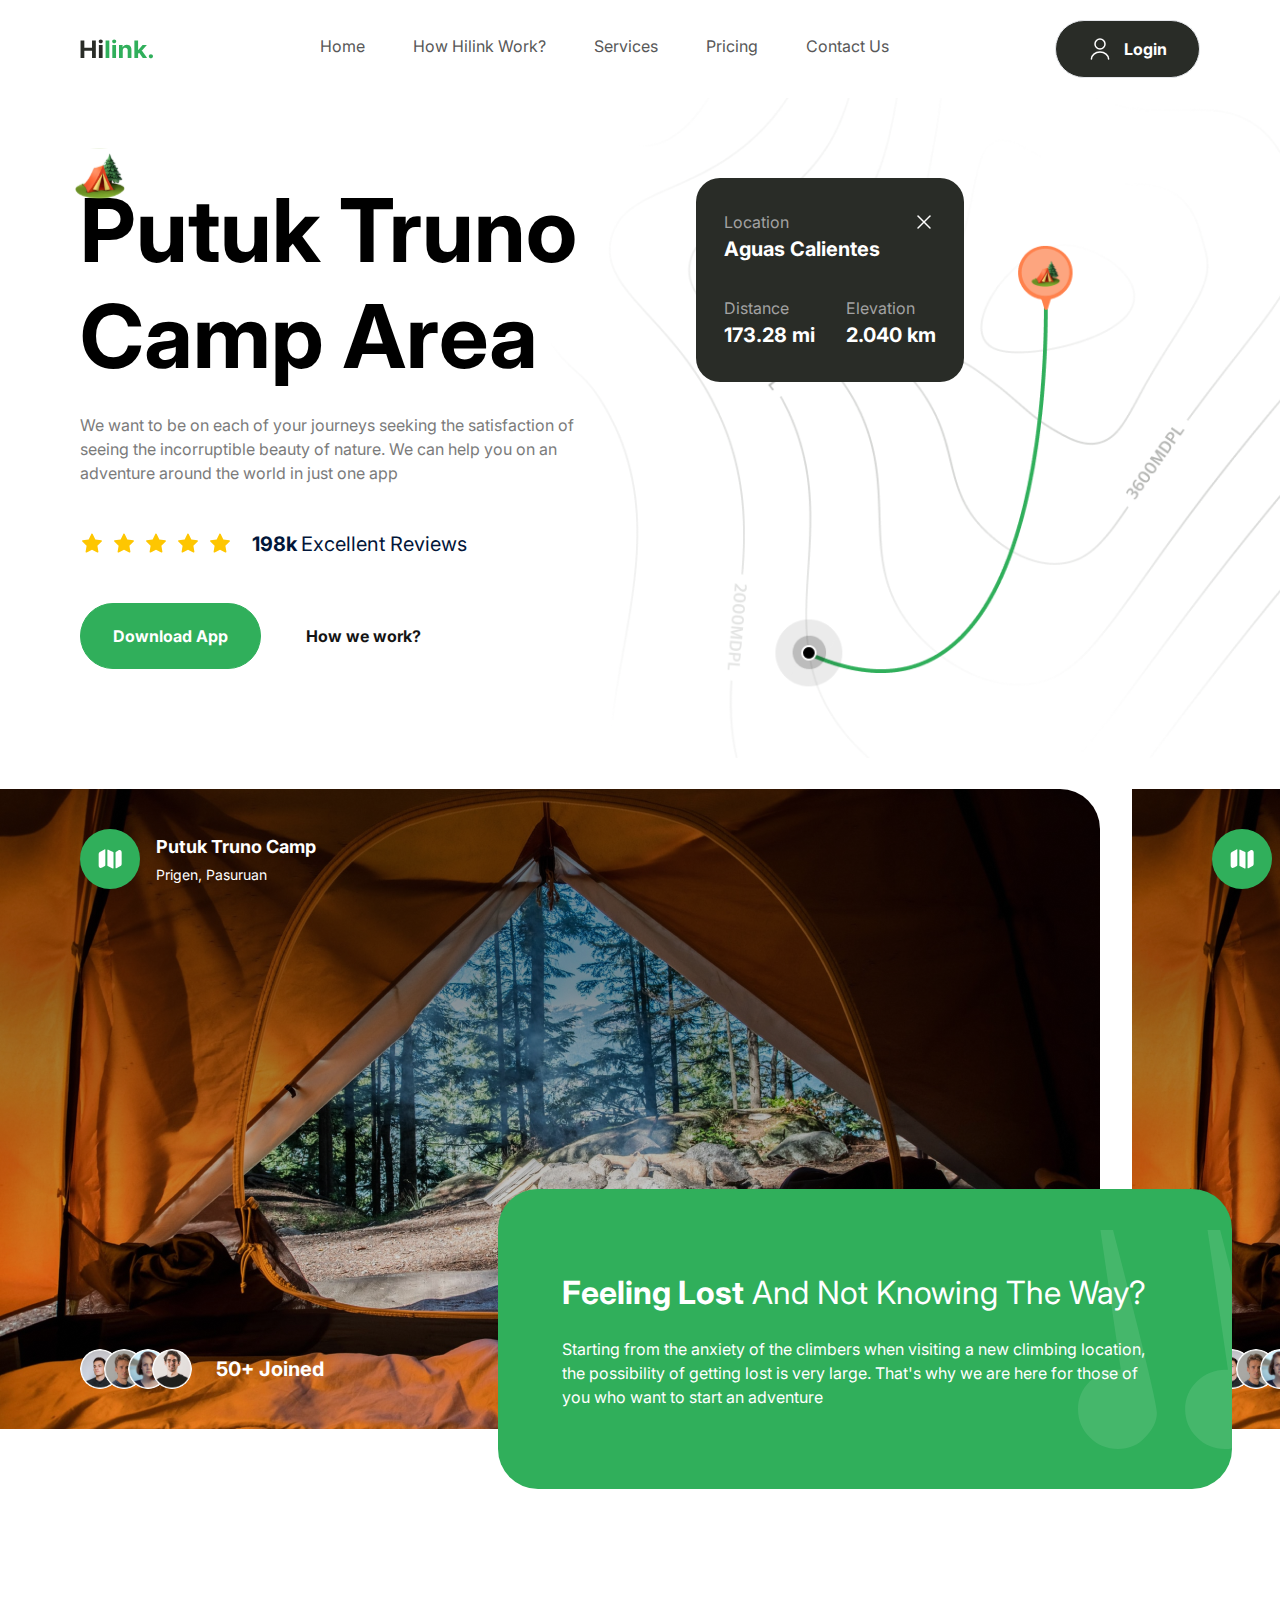
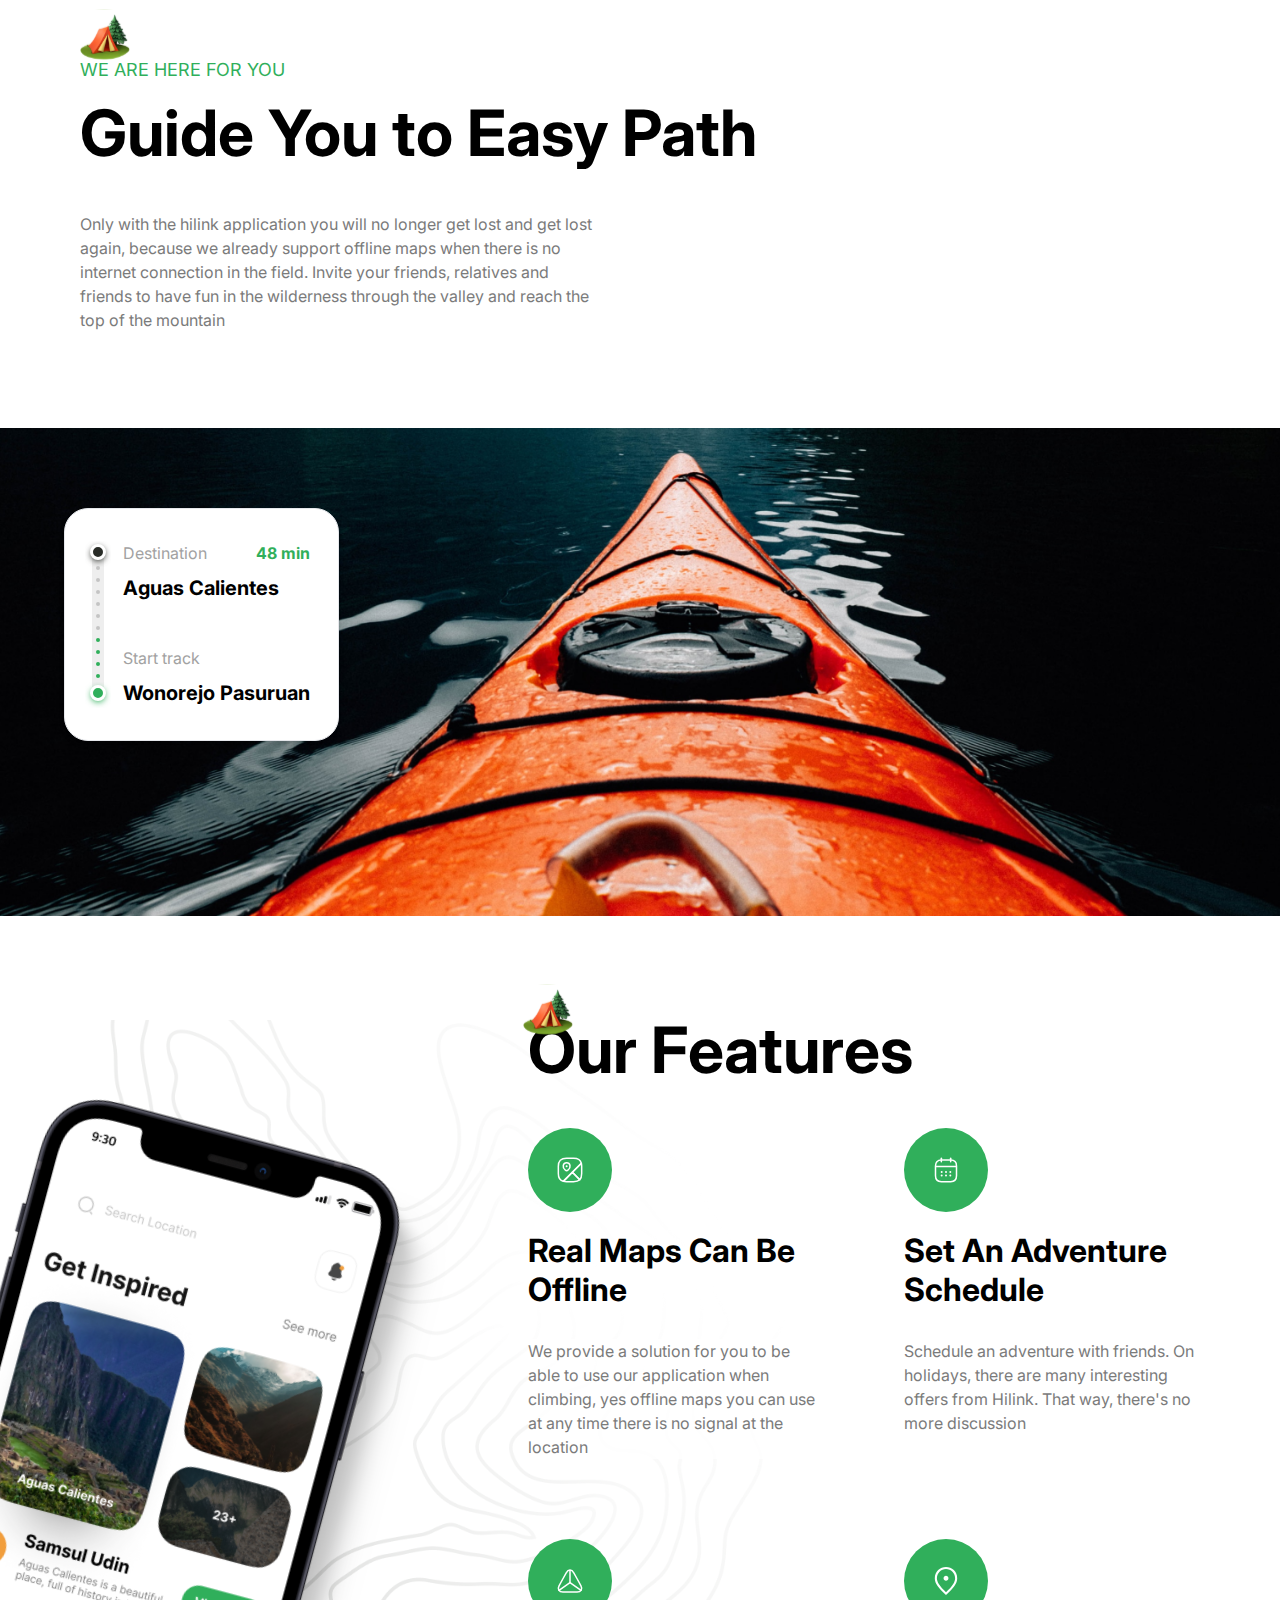
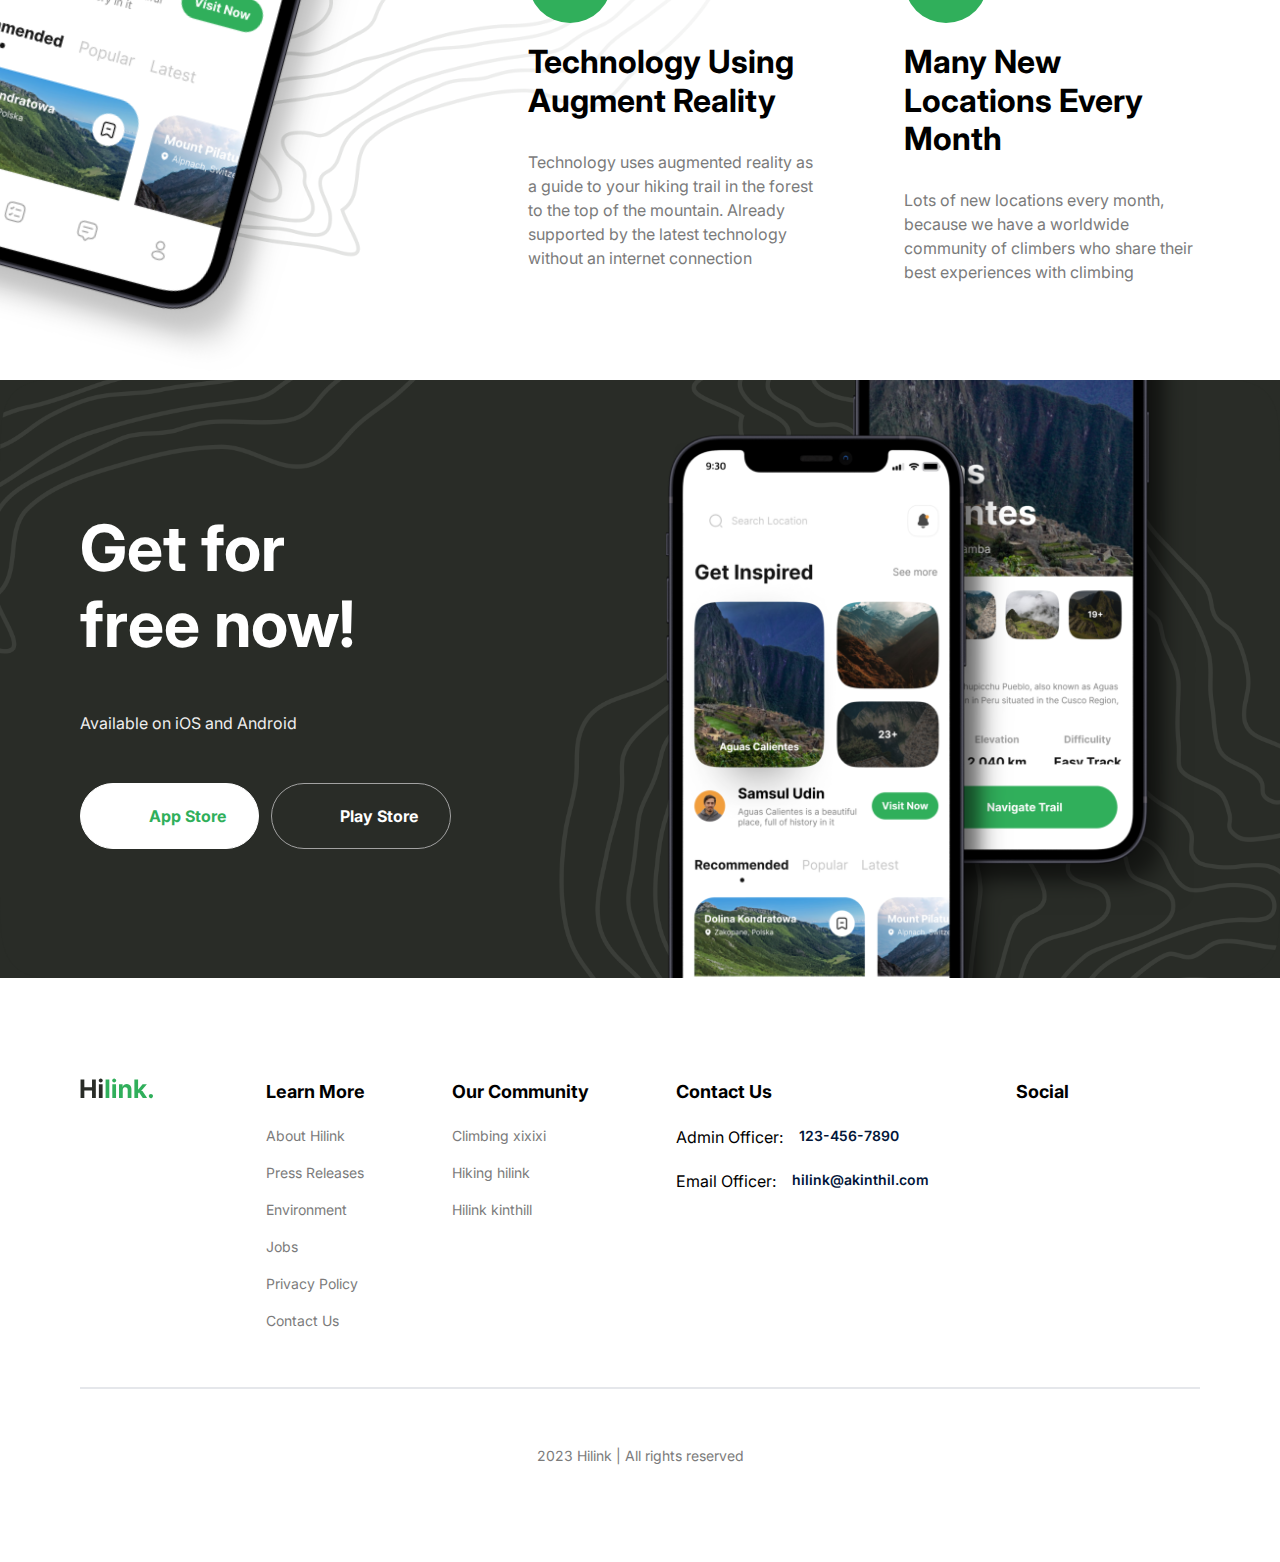
<file: index.html>
<!DOCTYPE html><html lang="en"><head><meta charSet="utf-8"/><meta name="viewport" content="width=device-width, initial-scale=1"/><link rel="stylesheet" href="/_next/static/css/69cd5e1d42431e32.css" data-precedence="next"/><link rel="preload" as="script" fetchPriority="low" href="/_next/static/chunks/webpack-be8c90fe7e0eb3f5.js"/><script src="/_next/static/chunks/fd9d1056-2821b0f0cabcd8bd.js" async=""></script><script src="/_next/static/chunks/23-2309b8fd26fbddcb.js" async=""></script><script src="/_next/static/chunks/main-app-f8e955e89034636d.js" async=""></script><script src="/_next/static/chunks/173-452c45abe38fccea.js" async=""></script><script src="/_next/static/chunks/app/page-2c50ed97988748fa.js" async=""></script><script src="/_next/static/chunks/849-377f9fa1c38b407f.js" async=""></script><script src="/_next/static/chunks/app/layout-a854e711e99830d2.js" async=""></script><title>Travel</title><meta name="description" content="Travel UI/UX App for Camping"/><link rel="icon" href="/favicon.ico" type="image/x-icon" sizes="156x159"/><script src="/_next/static/chunks/polyfills-78c92fac7aa8fdd8.js" noModule=""></script></head><body><nav class="flexBetween max-container padding-container relative z-30 py-5"><a href="/"><img alt="logo" loading="lazy" width="74" height="29" decoding="async" data-nimg="1" style="color:transparent" src="/hilink-logo.svg"/></a><ul class="hidden h-full gap-12 lg:flex"><a class="regular-16 text-gray-50 flexCenter cursor-pointer pb-1.5 transition-all hover:font-bold" href="/">Home</a><a class="regular-16 text-gray-50 flexCenter cursor-pointer pb-1.5 transition-all hover:font-bold" href="/">How Hilink Work?</a><a class="regular-16 text-gray-50 flexCenter cursor-pointer pb-1.5 transition-all hover:font-bold" href="/">Services</a><a class="regular-16 text-gray-50 flexCenter cursor-pointer pb-1.5 transition-all hover:font-bold" href="/">Pricing </a><a class="regular-16 text-gray-50 flexCenter cursor-pointer pb-1.5 transition-all hover:font-bold" href="/">Contact Us</a></ul><div class="lg:flexCenter hidden"><button class="flexCenter gap-3 rounded-full border btn_dark_green {full &amp;&amp; &#x27;w-full&#x27;}" type="button"><img alt="Login" loading="lazy" width="24" height="24" decoding="async" data-nimg="1" style="color:transparent" src="/user.svg"/><label class="bold-16 whitespace-nowrap cursor-pointer">Login</label></button></div><img alt="menu" loading="lazy" width="32" height="32" decoding="async" data-nimg="1" class="inline-block cursor-pointer lg:hidden" style="color:transparent" src="menu.svg"/></nav><main class="relative overflow-hidden"><section class="max-container padding-container flex flex-col gap-20 py-10 pb-32 md:gap-28 lg:py-20 xl:flex-row"><div class="hero-map"></div><div class="relative z-20 flex flex-1 flex-col xl:w-1/2"><img alt="camp" loading="lazy" width="50" height="50" decoding="async" data-nimg="1" class="absolute left-[-5px] top-[-30px] w-10 lg:w-[50px]" style="color:transparent" src="/camp.svg"/><h1 class="bold-52 lg:bold-88">Putuk Truno Camp Area</h1><p class="regular-16 mt-6 text-gray-30 xl:max-w-[520px]">We want to be on each of your journeys seeking the satisfaction of seeing the incorruptible beauty of nature. We can help you on an adventure around the world in just one app</p><div class="my-11 flex flex-wrap gap-5"><div class="flex items-center gap-2"><img alt="star" loading="lazy" width="24" height="24" decoding="async" data-nimg="1" style="color:transparent" src="/star.svg"/><img alt="star" loading="lazy" width="24" height="24" decoding="async" data-nimg="1" style="color:transparent" src="/star.svg"/><img alt="star" loading="lazy" width="24" height="24" decoding="async" data-nimg="1" style="color:transparent" src="/star.svg"/><img alt="star" loading="lazy" width="24" height="24" decoding="async" data-nimg="1" style="color:transparent" src="/star.svg"/><img alt="star" loading="lazy" width="24" height="24" decoding="async" data-nimg="1" style="color:transparent" src="/star.svg"/></div><p class="bold-16 lg:bold-20 text-blue-70">198k<span class="regular-16 lg:regular-20 ml-1">Excellent Reviews</span></p></div><div class="flex w-full flex-col gap-3 sm:flex-row"><button class="flexCenter gap-3 rounded-full border btn_green {full &amp;&amp; &#x27;w-full&#x27;}" type="button"><label class="bold-16 whitespace-nowrap cursor-pointer">Download App</label></button><button class="flexCenter gap-3 rounded-full border btn_white_text {full &amp;&amp; &#x27;w-full&#x27;}" type="button"><label class="bold-16 whitespace-nowrap cursor-pointer">How we work?</label></button></div></div><div class="relative flex flex-1 left-0 items-start"><div class="relative flex z-20 w-[268px] flex-col gap-8 rounded-3xl bg-green-90 px-7 py-8   "><div class="flex flex-col"><div class="flexBetween"><p class="regular-16 text-gray-20">Location</p><img alt="close" loading="lazy" width="24" height="24" decoding="async" data-nimg="1" style="color:transparent" src="/close.svg"/></div><p class="bold-20 text-white">Aguas Calientes</p></div><div class="flexBetween"><div class="flex flex-col"><p class="regular-16 block text-gray-20">Distance</p><p class="bold-20 text-white">173.28 mi</p></div><div class="flex flex-col"><p class="regular-16 block text-gray-20">Elevation</p><p class="bold-20 text-white">2.040 km</p></div></div></div></div></section><section class="2xl:max-container relative flex flex-col py-10 xl:mb-20"><div class="hide-scrollbar flex h-[340px] w-full items-start justify-start gap-8 overflow-x-auto lg:h-[400px] xl:h-[640px]"><div class="h-full w-full min-w-[1100px] bg-bg-img-1 bg-cover bg-no-repeat lg:rounded-r-5xl 2xl:rounded-5xl"><div class="flex h-full flex-col items-start justify-between p-6 lg:px-20 lg:py-10"><div class="flexCenter gap-4"><div class="rounded-full bg-green-50 p-4"><img alt="map" loading="lazy" width="28" height="28" decoding="async" data-nimg="1" style="color:transparent" src="/folded-map.svg"/></div><div class="flex flex-col gap-1"><h4 class="bold-18 text-white">Putuk Truno Camp</h4><p class="regular-14 text-white">Prigen, Pasuruan</p></div></div><div class="flexCenter gap-6"><span class="flex -space-x-4 overflow-hidden"><img alt="person" loading="lazy" width="52" height="52" decoding="async" data-nimg="1" class="inline-block h-10 w-10 rounded-full" style="color:transparent" src="/person-1.png"/><img alt="person" loading="lazy" width="52" height="52" decoding="async" data-nimg="1" class="inline-block h-10 w-10 rounded-full" style="color:transparent" src="/person-2.png"/><img alt="person" loading="lazy" width="52" height="52" decoding="async" data-nimg="1" class="inline-block h-10 w-10 rounded-full" style="color:transparent" src="/person-3.png"/><img alt="person" loading="lazy" width="52" height="52" decoding="async" data-nimg="1" class="inline-block h-10 w-10 rounded-full" style="color:transparent" src="/person-4.png"/></span><p class="bold-16 md:bold-20 text-white">50+ Joined</p></div></div></div><div class="h-full w-full min-w-[1100px] bg-bg-img-1 bg-cover bg-no-repeat lg:rounded-r-5xl 2xl:rounded-5xl"><div class="flex h-full flex-col items-start justify-between p-6 lg:px-20 lg:py-10"><div class="flexCenter gap-4"><div class="rounded-full bg-green-50 p-4"><img alt="map" loading="lazy" width="28" height="28" decoding="async" data-nimg="1" style="color:transparent" src="/folded-map.svg"/></div><div class="flex flex-col gap-1"><h4 class="bold-18 text-white">Mountain View Camp</h4><p class="regular-14 text-white">Somewhere in the Wilderness</p></div></div><div class="flexCenter gap-6"><span class="flex -space-x-4 overflow-hidden"><img alt="person" loading="lazy" width="52" height="52" decoding="async" data-nimg="1" class="inline-block h-10 w-10 rounded-full" style="color:transparent" src="/person-1.png"/><img alt="person" loading="lazy" width="52" height="52" decoding="async" data-nimg="1" class="inline-block h-10 w-10 rounded-full" style="color:transparent" src="/person-2.png"/><img alt="person" loading="lazy" width="52" height="52" decoding="async" data-nimg="1" class="inline-block h-10 w-10 rounded-full" style="color:transparent" src="/person-3.png"/><img alt="person" loading="lazy" width="52" height="52" decoding="async" data-nimg="1" class="inline-block h-10 w-10 rounded-full" style="color:transparent" src="/person-4.png"/></span><p class="bold-16 md:bold-20 text-white">50+ Joined</p></div></div></div></div><div class="flexEnd mt-10 px-6 lg:-mt-60 lg:mr-6"><div class="bg-green-50 p-8 lg:max-w-[500px] xl:max-w-[734px] xl:rounded-5xl xl:px-16 xl:py-20 relative w-full overflow-hidden rounded-3xl"><h2 class="regular-24 md:regular-32 2xl:regular-64 capitalize text-white"><strong>Feeling Lost</strong> And Not Knowing The Way?</h2><p class="regular-14 xl:regular-16 mt-5 text-white">Starting from the anxiety of the climbers when visiting a new climbing location, the possibility of getting lost is very large. That&#x27;s why we are here for those of you who want to start an adventure</p><img alt="camp-2" loading="lazy" width="186" height="219" decoding="async" data-nimg="1" class="camp-quote" style="color:transparent" src="/quote.svg"/></div></div></section><section class="flexCenter flex-col"><div class="padding-container max-container w-full pb-24"><img alt="camp" loading="lazy" width="50" height="50" decoding="async" data-nimg="1" style="color:transparent" src="/camp.svg"/><p class="uppercase regular-18 -mt-1 mb-3 text-green-50">WE ARE HERE FOR YOU</p><div class="flex flex-wrap justify-between gap-5 lg:gap-10"><h2 class="bold-40 lg:bold-64 xl:max-w-[-390px]">Guide You to Easy Path</h2><p class="regular-16 text-gray-30 xl:max-w-[520px]">Only with the hilink application you will no longer get lost and get lost again, because we already support offline maps when there is no internet connection in the field. Invite your friends, relatives and friends to have fun in the wilderness through the valley and reach the top of the mountain</p></div></div><div class="flexCenter max-container w-full relative border-blue-500"><img alt="boat" loading="lazy" width="1440" height="580" decoding="async" data-nimg="1" class="w-full object-cover object-center 2xl:rounded-5xl" style="color:transparent" src="/boat.png"/><div class="absolute flex bg-white py-8 pl-5 pr-7 gap-3 rounded-3xl border shadow-md md:left-[5%] lg:top-20"><img alt="meter" loading="lazy" width="16" height="158" decoding="async" data-nimg="1" class="h-full w-auto" style="color:transparent" src="/meter.svg"/><div class="flexBetween flex-col"><div class="flex w-full flex-col"><div class="flexBetween w-full"><p class="regular-16 text-gray-20">Destination</p><p class="bold-16 text-green-50">48 min</p></div><p class="bold-20 mt-2">Aguas Calientes</p></div><div class="flex w-full flex-col"><p class="regular-16 text-gray-20">Start track</p><p class="bold-20 mt-2 whitespace-nowrap">Wonorejo Pasuruan</p></div></div></div></div></section><section class="flex-col flexCenter overflow-hidden bg-feature-bg bg-center bg-no-repeat py-24"><div class="max-container padding-container relative w-full justify-end flex"><div class="flex flex-1 lg:min-h[900px]"><img alt="phone" loading="lazy" width="440" height="1000" decoding="async" data-nimg="1" class="feature-phone" style="color:transparent" src="/phone.png"/></div><div class="z-20 flex w-full flex-col lg:w-[60%]"><div class="relative"><img alt="camp" loading="lazy" width="50" height="50" decoding="async" data-nimg="1" class="absolute left-[-5px] top-[-28px] w-10 lg:w-[50px]" style="color:transparent" src="/camp.svg"/><h2 class="bold-40 lg:bold-64">Our Features</h2></div><ul class="mt-10 grid gap-10 md:grid-cols-2 lg:mg-20 lg:gap-20"><li class="flex w-full flex-1 flex-col items-start"><div class="rounded-full p-4 lg:p-7 bg-green-50"><img alt="map" loading="lazy" width="28" height="28" decoding="async" data-nimg="1" style="color:transparent" src="/map.svg"/></div><h2 class="bold-20 lg:bold-32 mt-5 capitalize">Real maps can be offline</h2><p class="regular-16 mt-5 bg-white/80 text-gray-30 lg:mt-[30px] lg:bg-none">We provide a solution for you to be able to use our application when climbing, yes offline maps you can use at any time there is no signal at the location</p></li><li class="flex w-full flex-1 flex-col items-start"><div class="rounded-full p-4 lg:p-7 bg-green-50"><img alt="map" loading="lazy" width="28" height="28" decoding="async" data-nimg="1" style="color:transparent" src="/calendar.svg"/></div><h2 class="bold-20 lg:bold-32 mt-5 capitalize">Set an adventure schedule</h2><p class="regular-16 mt-5 bg-white/80 text-gray-30 lg:mt-[30px] lg:bg-none">Schedule an adventure with friends. On holidays, there are many interesting offers from Hilink. That way, there&#x27;s no more discussion</p></li><li class="flex w-full flex-1 flex-col items-start"><div class="rounded-full p-4 lg:p-7 bg-green-50"><img alt="map" loading="lazy" width="28" height="28" decoding="async" data-nimg="1" style="color:transparent" src="/tech.svg"/></div><h2 class="bold-20 lg:bold-32 mt-5 capitalize">Technology using augment reality</h2><p class="regular-16 mt-5 bg-white/80 text-gray-30 lg:mt-[30px] lg:bg-none">Technology uses augmented reality as a guide to your hiking trail in the forest to the top of the mountain. Already supported by the latest technology without an internet connection</p></li><li class="flex w-full flex-1 flex-col items-start"><div class="rounded-full p-4 lg:p-7 bg-green-50"><img alt="map" loading="lazy" width="28" height="28" decoding="async" data-nimg="1" style="color:transparent" src="/location.svg"/></div><h2 class="bold-20 lg:bold-32 mt-5 capitalize">Many new locations every month</h2><p class="regular-16 mt-5 bg-white/80 text-gray-30 lg:mt-[30px] lg:bg-none">Lots of new locations every month, because we have a worldwide community of climbers who share their best experiences with climbing</p></li></ul></div></div></section><section class="flexCenter w-full flex-col pb-[100px]"><div class="get-app"><div class="z-20 flex w-full flex-col flex-1 items-start justify-center gap-12"><h2 class="bold-40 lg:bold-64 xl:max-w-[320px]">Get for free now!</h2><p class="regular-16 text-gray-10">Available on iOS and Android</p><div class="flex w-full flex-col gap-3 whitespace-nowrap xl:flex-row"><button class="flexCenter gap-3 rounded-full border btn_white {full &amp;&amp; &#x27;w-full&#x27;}" type="button"><img alt="App Store" loading="lazy" width="24" height="24" decoding="async" data-nimg="1" style="color:transparent" src="/apple.svg"/><label class="bold-16 whitespace-nowrap cursor-pointer">App Store</label></button><button class="flexCenter gap-3 rounded-full border btn_dark_green_outline {full &amp;&amp; &#x27;w-full&#x27;}" type="button"><img alt="Play Store" loading="lazy" width="24" height="24" decoding="async" data-nimg="1" style="color:transparent" src="/android.svg"/><label class="bold-16 whitespace-nowrap cursor-pointer">Play Store</label></button></div></div><div class="flex flex-1 items-center justify-end"><img alt="phones" loading="lazy" width="550" height="870" decoding="async" data-nimg="1" style="color:transparent" src="/phones.png"/></div></div></section></main><footer class="flexCenter mb-24"><div class="padding-container max-container flex w-full flex-col gap-14"><div class="flex flex-col items-start justify-center gap-[10%] md:flex-row"><a class="mb-10" href="/"><img alt="logo" loading="lazy" width="74" height="29" decoding="async" data-nimg="1" style="color:transparent" src="hilink-logo.svg"/></a><div class="flex flex-wrap gap-10 sm:justify-between md:flex-1"><div class="flex flex-col gap-5"><h4 class="bold-18 whitespace-nowrap">Learn More</h4><ul class="regular-14 flex flex-col gap-4 text-gray-30"><a href="/">About Hilink</a><a href="/">Press Releases</a><a href="/">Environment</a><a href="/">Jobs</a><a href="/">Privacy Policy</a><a href="/">Contact Us</a></ul></div><div class="flex flex-col gap-5"><h4 class="bold-18 whitespace-nowrap">Our Community</h4><ul class="regular-14 flex flex-col gap-4 text-gray-30"><a href="/">Climbing xixixi</a><a href="/">Hiking hilink</a><a href="/">Hilink kinthill</a></ul></div><div class="flex flex-col gap-5"><div class="flex flex-col gap-5"><h4 class="bold-18 whitespace-nowrap">Contact Us</h4><a class="flex gap-4 md:flex-col lg:flex-row" href="/"><p class="whitespace-nowrap">Admin Officer<!-- -->:</p><p class="medium-14 whitespace-nowrap text-blue-70">123-456-7890</p></a><a class="flex gap-4 md:flex-col lg:flex-row" href="/"><p class="whitespace-nowrap">Email Officer<!-- -->:</p><p class="medium-14 whitespace-nowrap text-blue-70">hilink@akinthil.com</p></a></div></div><div class="flex flex-col gap-5"><div class="flex flex-col gap-5"><h4 class="bold-18 whitespace-nowrap">Social</h4><ul class="regular-14 flex gap-4 text-gray-30"><a href="/"><img alt="logo" loading="lazy" width="24" height="24" decoding="async" data-nimg="1" style="color:transparent" src="/facebook.svg"/></a><a href="/"><img alt="logo" loading="lazy" width="24" height="24" decoding="async" data-nimg="1" style="color:transparent" src="/instagram.svg"/></a><a href="/"><img alt="logo" loading="lazy" width="24" height="24" decoding="async" data-nimg="1" style="color:transparent" src="/twitter.svg"/></a><a href="/"><img alt="logo" loading="lazy" width="24" height="24" decoding="async" data-nimg="1" style="color:transparent" src="/youtube.svg"/></a><a href="/"><img alt="logo" loading="lazy" width="24" height="24" decoding="async" data-nimg="1" style="color:transparent" src="/wordpress.svg"/></a></ul></div></div></div></div><div class="border bg-gray-20"></div><p class="regular-14 w-full text-center text-gray-30">2023 Hilink | All rights reserved</p></div></footer><script src="/_next/static/chunks/webpack-be8c90fe7e0eb3f5.js" async=""></script><script>(self.__next_f=self.__next_f||[]).push([0]);self.__next_f.push([2,null])</script><script>self.__next_f.push([1,"1:HL[\"/_next/static/css/69cd5e1d42431e32.css\",\"style\"]\n"])</script><script>self.__next_f.push([1,"2:I[5751,[],\"\"]\n4:I[8173,[\"173\",\"static/chunks/173-452c45abe38fccea.js\",\"931\",\"static/chunks/app/page-2c50ed97988748fa.js\"],\"Image\"]\n5:I[231,[\"173\",\"static/chunks/173-452c45abe38fccea.js\",\"849\",\"static/chunks/849-377f9fa1c38b407f.js\",\"185\",\"static/chunks/app/layout-a854e711e99830d2.js\"],\"\"]\n6:I[9275,[],\"\"]\n7:I[1343,[],\"\"]\n9:I[6130,[],\"\"]\na:[]\n"])</script><script>self.__next_f.push([1,"0:[[[\"$\",\"link\",\"0\",{\"rel\":\"stylesheet\",\"href\":\"/_next/static/css/69cd5e1d42431e32.css\",\"precedence\":\"next\",\"crossOrigin\":\"$undefined\"}]],[\"$\",\"$L2\",null,{\"buildId\":\"jIYbNZvlGtWoYYacWgTxm\",\"assetPrefix\":\"\",\"initialCanonicalUrl\":\"/\",\"initialTree\":[\"\",{\"children\":[\"__PAGE__\",{}]},\"$undefined\",\"$undefined\",true],\"initialSeedData\":[\"\",{\"children\":[\"__PAGE__\",{},[[\"$L3\",[[\"$\",\"section\",null,{\"className\":\"max-container padding-container flex flex-col gap-20 py-10 pb-32 md:gap-28 lg:py-20 xl:flex-row\",\"children\":[[\"$\",\"div\",null,{\"className\":\"hero-map\"}],[\"$\",\"div\",null,{\"className\":\"relative z-20 flex flex-1 flex-col xl:w-1/2\",\"children\":[[\"$\",\"$L4\",null,{\"src\":\"/camp.svg\",\"alt\":\"camp\",\"width\":50,\"height\":50,\"className\":\"absolute left-[-5px] top-[-30px] w-10 lg:w-[50px]\"}],[\"$\",\"h1\",null,{\"className\":\"bold-52 lg:bold-88\",\"children\":\"Putuk Truno Camp Area\"}],[\"$\",\"p\",null,{\"className\":\"regular-16 mt-6 text-gray-30 xl:max-w-[520px]\",\"children\":\"We want to be on each of your journeys seeking the satisfaction of seeing the incorruptible beauty of nature. We can help you on an adventure around the world in just one app\"}],[\"$\",\"div\",null,{\"className\":\"my-11 flex flex-wrap gap-5\",\"children\":[[\"$\",\"div\",null,{\"className\":\"flex items-center gap-2\",\"children\":[[\"$\",\"$L4\",\"0\",{\"src\":\"/star.svg\",\"alt\":\"star\",\"width\":24,\"height\":24}],[\"$\",\"$L4\",\"1\",{\"src\":\"/star.svg\",\"alt\":\"star\",\"width\":24,\"height\":24}],[\"$\",\"$L4\",\"2\",{\"src\":\"/star.svg\",\"alt\":\"star\",\"width\":24,\"height\":24}],[\"$\",\"$L4\",\"3\",{\"src\":\"/star.svg\",\"alt\":\"star\",\"width\":24,\"height\":24}],[\"$\",\"$L4\",\"4\",{\"src\":\"/star.svg\",\"alt\":\"star\",\"width\":24,\"height\":24}]]}],[\"$\",\"p\",null,{\"className\":\"bold-16 lg:bold-20 text-blue-70\",\"children\":[\"198k\",[\"$\",\"span\",null,{\"className\":\"regular-16 lg:regular-20 ml-1\",\"children\":\"Excellent Reviews\"}]]}]]}],[\"$\",\"div\",null,{\"className\":\"flex w-full flex-col gap-3 sm:flex-row\",\"children\":[[\"$\",\"button\",null,{\"className\":\"flexCenter gap-3 rounded-full border btn_green {full \u0026\u0026 'w-full'}\",\"type\":\"button\",\"children\":[\"$undefined\",[\"$\",\"label\",null,{\"className\":\"bold-16 whitespace-nowrap cursor-pointer\",\"children\":\"Download App\"}]]}],[\"$\",\"button\",null,{\"className\":\"flexCenter gap-3 rounded-full border btn_white_text {full \u0026\u0026 'w-full'}\",\"type\":\"button\",\"children\":[\"$undefined\",[\"$\",\"label\",null,{\"className\":\"bold-16 whitespace-nowrap cursor-pointer\",\"children\":\"How we work?\"}]]}]]}]]}],[\"$\",\"div\",null,{\"className\":\"relative flex flex-1 left-0 items-start\",\"children\":[\"$\",\"div\",null,{\"className\":\"relative flex z-20 w-[268px] flex-col gap-8 rounded-3xl bg-green-90 px-7 py-8   \",\"children\":[[\"$\",\"div\",null,{\"className\":\"flex flex-col\",\"children\":[[\"$\",\"div\",null,{\"className\":\"flexBetween\",\"children\":[[\"$\",\"p\",null,{\"className\":\"regular-16 text-gray-20\",\"children\":\"Location\"}],[\"$\",\"$L4\",null,{\"src\":\"/close.svg\",\"alt\":\"close\",\"width\":24,\"height\":24}]]}],[\"$\",\"p\",null,{\"className\":\"bold-20 text-white\",\"children\":\"Aguas Calientes\"}]]}],[\"$\",\"div\",null,{\"className\":\"flexBetween\",\"children\":[[\"$\",\"div\",null,{\"className\":\"flex flex-col\",\"children\":[[\"$\",\"p\",null,{\"className\":\"regular-16 block text-gray-20\",\"children\":\"Distance\"}],[\"$\",\"p\",null,{\"className\":\"bold-20 text-white\",\"children\":\"173.28 mi\"}]]}],[\"$\",\"div\",null,{\"className\":\"flex flex-col\",\"children\":[[\"$\",\"p\",null,{\"className\":\"regular-16 block text-gray-20\",\"children\":\"Elevation\"}],[\"$\",\"p\",null,{\"className\":\"bold-20 text-white\",\"children\":\"2.040 km\"}]]}]]}]]}]}]]}],[\"$\",\"section\",null,{\"className\":\"2xl:max-container relative flex flex-col py-10 xl:mb-20\",\"children\":[[\"$\",\"div\",null,{\"className\":\"hide-scrollbar flex h-[340px] w-full items-start justify-start gap-8 overflow-x-auto lg:h-[400px] xl:h-[640px]\",\"children\":[[\"$\",\"div\",null,{\"className\":\"h-full w-full min-w-[1100px] bg-bg-img-1 bg-cover bg-no-repeat lg:rounded-r-5xl 2xl:rounded-5xl\",\"children\":[\"$\",\"div\",null,{\"className\":\"flex h-full flex-col items-start justify-between p-6 lg:px-20 lg:py-10\",\"children\":[[\"$\",\"div\",null,{\"className\":\"flexCenter gap-4\",\"children\":[[\"$\",\"div\",null,{\"className\":\"rounded-full bg-green-50 p-4\",\"children\":[\"$\",\"$L4\",null,{\"src\":\"/folded-map.svg\",\"alt\":\"map\",\"width\":28,\"height\":28}]}],[\"$\",\"div\",null,{\"className\":\"flex flex-col gap-1\",\"children\":[[\"$\",\"h4\",null,{\"className\":\"bold-18 text-white\",\"children\":\"Putuk Truno Camp\"}],[\"$\",\"p\",null,{\"className\":\"regular-14 text-white\",\"children\":\"Prigen, Pasuruan\"}]]}]]}],[\"$\",\"div\",null,{\"className\":\"flexCenter gap-6\",\"children\":[[\"$\",\"span\",null,{\"className\":\"flex -space-x-4 overflow-hidden\",\"children\":[[\"$\",\"$L4\",\"/person-1.png\",{\"className\":\"inline-block h-10 w-10 rounded-full\",\"src\":\"/person-1.png\",\"alt\":\"person\",\"width\":52,\"height\":52}],[\"$\",\"$L4\",\"/person-2.png\",{\"className\":\"inline-block h-10 w-10 rounded-full\",\"src\":\"/person-2.png\",\"alt\":\"person\",\"width\":52,\"height\":52}],[\"$\",\"$L4\",\"/person-3.png\",{\"className\":\"inline-block h-10 w-10 rounded-full\",\"src\":\"/person-3.png\",\"alt\":\"person\",\"width\":52,\"height\":52}],[\"$\",\"$L4\",\"/person-4.png\",{\"className\":\"inline-block h-10 w-10 rounded-full\",\"src\":\"/person-4.png\",\"alt\":\"person\",\"width\":52,\"height\":52}]]}],[\"$\",\"p\",null,{\"className\":\"bold-16 md:bold-20 text-white\",\"children\":\"50+ Joined\"}]]}]]}]}],[\"$\",\"div\",null,{\"className\":\"h-full w-full min-w-[1100px] bg-bg-img-1 bg-cover bg-no-repeat lg:rounded-r-5xl 2xl:rounded-5xl\",\"children\":[\"$\",\"div\",null,{\"className\":\"flex h-full flex-col items-start justify-between p-6 lg:px-20 lg:py-10\",\"children\":[[\"$\",\"div\",null,{\"className\":\"flexCenter gap-4\",\"children\":[[\"$\",\"div\",null,{\"className\":\"rounded-full bg-green-50 p-4\",\"children\":[\"$\",\"$L4\",null,{\"src\":\"/folded-map.svg\",\"alt\":\"map\",\"width\":28,\"height\":28}]}],[\"$\",\"div\",null,{\"className\":\"flex flex-col gap-1\",\"children\":[[\"$\",\"h4\",null,{\"className\":\"bold-18 text-white\",\"children\":\"Mountain View Camp\"}],[\"$\",\"p\",null,{\"className\":\"regular-14 text-white\",\"children\":\"Somewhere in the Wilderness\"}]]}]]}],[\"$\",\"div\",null,{\"className\":\"flexCenter gap-6\",\"children\":[[\"$\",\"span\",null,{\"className\":\"flex -space-x-4 overflow-hidden\",\"children\":[[\"$\",\"$L4\",\"/person-1.png\",{\"className\":\"inline-block h-10 w-10 rounded-full\",\"src\":\"/person-1.png\",\"alt\":\"person\",\"width\":52,\"height\":52}],[\"$\",\"$L4\",\"/person-2.png\",{\"className\":\"inline-block h-10 w-10 rounded-full\",\"src\":\"/person-2.png\",\"alt\":\"person\",\"width\":52,\"height\":52}],[\"$\",\"$L4\",\"/person-3.png\",{\"className\":\"inline-block h-10 w-10 rounded-full\",\"src\":\"/person-3.png\",\"alt\":\"person\",\"width\":52,\"height\":52}],[\"$\",\"$L4\",\"/person-4.png\",{\"className\":\"inline-block h-10 w-10 rounded-full\",\"src\":\"/person-4.png\",\"alt\":\"person\",\"width\":52,\"height\":52}]]}],[\"$\",\"p\",null,{\"className\":\"bold-16 md:bold-20 text-white\",\"children\":\"50+ Joined\"}]]}]]}]}]]}],[\"$\",\"div\",null,{\"className\":\"flexEnd mt-10 px-6 lg:-mt-60 lg:mr-6\",\"children\":[\"$\",\"div\",null,{\"className\":\"bg-green-50 p-8 lg:max-w-[500px] xl:max-w-[734px] xl:rounded-5xl xl:px-16 xl:py-20 relative w-full overflow-hidden rounded-3xl\",\"children\":[[\"$\",\"h2\",null,{\"className\":\"regular-24 md:regular-32 2xl:regular-64 capitalize text-white\",\"children\":[[\"$\",\"strong\",null,{\"children\":\"Feeling Lost\"}],\" And Not Knowing The Way?\"]}],[\"$\",\"p\",null,{\"className\":\"regular-14 xl:regular-16 mt-5 text-white\",\"children\":\"Starting from the anxiety of the climbers when visiting a new climbing location, the possibility of getting lost is very large. That's why we are here for those of you who want to start an adventure\"}],[\"$\",\"$L4\",null,{\"src\":\"/quote.svg\",\"alt\":\"camp-2\",\"width\":186,\"height\":219,\"className\":\"camp-quote\"}]]}]}]]}],[\"$\",\"section\",null,{\"className\":\"flexCenter flex-col\",\"children\":[[\"$\",\"div\",null,{\"className\":\"padding-container max-container w-full pb-24\",\"children\":[[\"$\",\"$L4\",null,{\"src\":\"/camp.svg\",\"alt\":\"camp\",\"width\":50,\"height\":50}],[\"$\",\"p\",null,{\"className\":\"uppercase regular-18 -mt-1 mb-3 text-green-50\",\"children\":\"WE ARE HERE FOR YOU\"}],[\"$\",\"div\",null,{\"className\":\"flex flex-wrap justify-between gap-5 lg:gap-10\",\"children\":[[\"$\",\"h2\",null,{\"className\":\"bold-40 lg:bold-64 xl:max-w-[-390px]\",\"children\":\"Guide You to Easy Path\"}],[\"$\",\"p\",null,{\"className\":\"regular-16 text-gray-30 xl:max-w-[520px]\",\"children\":\"Only with the hilink application you will no longer get lost and get lost again, because we already support offline maps when there is no internet connection in the field. Invite your friends, relatives and friends to have fun in the wilderness through the valley and reach the top of the mountain\"}]]}]]}],[\"$\",\"div\",null,{\"className\":\"flexCenter max-container w-full relative border-blue-500\",\"children\":[[\"$\",\"$L4\",null,{\"src\":\"/boat.png\",\"alt\":\"boat\",\"width\":1440,\"height\":580,\"className\":\"w-full object-cover object-center 2xl:rounded-5xl\"}],[\"$\",\"div\",null,{\"className\":\"absolute flex bg-white py-8 pl-5 pr-7 gap-3 rounded-3xl border shadow-md md:left-[5%] lg:top-20\",\"children\":[[\"$\",\"$L4\",null,{\"src\":\"/meter.svg\",\"alt\":\"meter\",\"width\":16,\"height\":158,\"className\":\"h-full w-auto\"}],[\"$\",\"div\",null,{\"className\":\"flexBetween flex-col\",\"children\":[[\"$\",\"div\",null,{\"className\":\"flex w-full flex-col\",\"children\":[[\"$\",\"div\",null,{\"className\":\"flexBetween w-full\",\"children\":[[\"$\",\"p\",null,{\"className\":\"regular-16 text-gray-20\",\"children\":\"Destination\"}],[\"$\",\"p\",null,{\"className\":\"bold-16 text-green-50\",\"children\":\"48 min\"}]]}],[\"$\",\"p\",null,{\"className\":\"bold-20 mt-2\",\"children\":\"Aguas Calientes\"}]]}],[\"$\",\"div\",null,{\"className\":\"flex w-full flex-col\",\"children\":[[\"$\",\"p\",null,{\"className\":\"regular-16 text-gray-20\",\"children\":\"Start track\"}],[\"$\",\"p\",null,{\"className\":\"bold-20 mt-2 whitespace-nowrap\",\"children\":\"Wonorejo Pasuruan\"}]]}]]}]]}]]}]]}],[\"$\",\"section\",null,{\"className\":\"flex-col flexCenter overflow-hidden bg-feature-bg bg-center bg-no-repeat py-24\",\"children\":[\"$\",\"div\",null,{\"className\":\"max-container padding-container relative w-full justify-end flex\",\"children\":[[\"$\",\"div\",null,{\"className\":\"flex flex-1 lg:min-h[900px]\",\"children\":[\"$\",\"$L4\",null,{\"src\":\"/phone.png\",\"alt\":\"phone\",\"width\":440,\"height\":1000,\"className\":\"feature-phone\"}]}],[\"$\",\"div\",null,{\"className\":\"z-20 flex w-full flex-col lg:w-[60%]\",\"children\":[[\"$\",\"div\",null,{\"className\":\"relative\",\"children\":[[\"$\",\"$L4\",null,{\"src\":\"/camp.svg\",\"alt\":\"camp\",\"width\":50,\"height\":50,\"className\":\"absolute left-[-5px] top-[-28px] w-10 lg:w-[50px]\"}],[\"$\",\"h2\",null,{\"className\":\"bold-40 lg:bold-64\",\"children\":\"Our Features\"}]]}],[\"$\",\"ul\",null,{\"className\":\"mt-10 grid gap-10 md:grid-cols-2 lg:mg-20 lg:gap-20\",\"children\":[[\"$\",\"li\",null,{\"className\":\"flex w-full flex-1 flex-col items-start\",\"children\":[[\"$\",\"div\",null,{\"className\":\"rounded-full p-4 lg:p-7 bg-green-50\",\"children\":[\"$\",\"$L4\",null,{\"src\":\"/map.svg\",\"alt\":\"map\",\"width\":28,\"height\":28}]}],[\"$\",\"h2\",null,{\"className\":\"bold-20 lg:bold-32 mt-5 capitalize\",\"children\":\"Real maps can be offline\"}],[\"$\",\"p\",null,{\"className\":\"regular-16 mt-5 bg-white/80 text-gray-30 lg:mt-[30px] lg:bg-none\",\"children\":\"We provide a solution for you to be able to use our application when climbing, yes offline maps you can use at any time there is no signal at the location\"}]]}],[\"$\",\"li\",null,{\"className\":\"flex w-full flex-1 flex-col items-start\",\"children\":[[\"$\",\"div\",null,{\"className\":\"rounded-full p-4 lg:p-7 bg-green-50\",\"children\":[\"$\",\"$L4\",null,{\"src\":\"/calendar.svg\",\"alt\":\"map\",\"width\":28,\"height\":28}]}],[\"$\",\"h2\",null,{\"className\":\"bold-20 lg:bold-32 mt-5 capitalize\",\"children\":\"Set an adventure schedule\"}],[\"$\",\"p\",null,{\"className\":\"regular-16 mt-5 bg-white/80 text-gray-30 lg:mt-[30px] lg:bg-none\",\"children\":\"Schedule an adventure with friends. On holidays, there are many interesting offers from Hilink. That way, there's no more discussion\"}]]}],[\"$\",\"li\",null,{\"className\":\"flex w-full flex-1 flex-col items-start\",\"children\":[[\"$\",\"div\",null,{\"className\":\"rounded-full p-4 lg:p-7 bg-green-50\",\"children\":[\"$\",\"$L4\",null,{\"src\":\"/tech.svg\",\"alt\":\"map\",\"width\":28,\"height\":28}]}],[\"$\",\"h2\",null,{\"className\":\"bold-20 lg:bold-32 mt-5 capitalize\",\"children\":\"Technology using augment reality\"}],[\"$\",\"p\",null,{\"className\":\"regular-16 mt-5 bg-white/80 text-gray-30 lg:mt-[30px] lg:bg-none\",\"children\":\"Technology uses augmented reality as a guide to your hiking trail in the forest to the top of the mountain. Already supported by the latest technology without an internet connection\"}]]}],[\"$\",\"li\",null,{\"className\":\"flex w-full flex-1 flex-col items-start\",\"children\":[[\"$\",\"div\",null,{\"className\":\"rounded-full p-4 lg:p-7 bg-green-50\",\"children\":[\"$\",\"$L4\",null,{\"src\":\"/location.svg\",\"alt\":\"map\",\"width\":28,\"height\":28}]}],[\"$\",\"h2\",null,{\"className\":\"bold-20 lg:bold-32 mt-5 capitalize\",\"children\":\"Many new locations every month\"}],[\"$\",\"p\",null,{\"className\":\"regular-16 mt-5 bg-white/80 text-gray-30 lg:mt-[30px] lg:bg-none\",\"children\":\"Lots of new locations every month, because we have a worldwide community of climbers who share their best experiences with climbing\"}]]}]]}]]}]]}]}],[\"$\",\"section\",null,{\"className\":\"flexCenter w-full flex-col pb-[100px]\",\"children\":[\"$\",\"div\",null,{\"className\":\"get-app\",\"children\":[[\"$\",\"div\",null,{\"className\":\"z-20 flex w-full flex-col flex-1 items-start justify-center gap-12\",\"children\":[[\"$\",\"h2\",null,{\"className\":\"bold-40 lg:bold-64 xl:max-w-[320px]\",\"children\":\"Get for free now!\"}],[\"$\",\"p\",null,{\"className\":\"regular-16 text-gray-10\",\"children\":\"Available on iOS and Android\"}],[\"$\",\"div\",null,{\"className\":\"flex w-full flex-col gap-3 whitespace-nowrap xl:flex-row\",\"children\":[[\"$\",\"button\",null,{\"className\":\"flexCenter gap-3 rounded-full border btn_white {full \u0026\u0026 'w-full'}\",\"type\":\"button\",\"children\":[[\"$\",\"$L4\",null,{\"src\":\"/apple.svg\",\"alt\":\"App Store\",\"width\":24,\"height\":24}],[\"$\",\"label\",null,{\"className\":\"bold-16 whitespace-nowrap cursor-pointer\",\"children\":\"App Store\"}]]}],[\"$\",\"button\",null,{\"className\":\"flexCenter gap-3 rounded-full border btn_dark_green_outline {full \u0026\u0026 'w-full'}\",\"type\":\"button\",\"children\":[[\"$\",\"$L4\",null,{\"src\":\"/android.svg\",\"alt\":\"Play Store\",\"width\":24,\"height\":24}],[\"$\",\"label\",null,{\"className\":\"bold-16 whitespace-nowrap cursor-pointer\",\"children\":\"Play Store\"}]]}]]}]]}],[\"$\",\"div\",null,{\"className\":\"flex flex-1 items-center justify-end\",\"children\":[\"$\",\"$L4\",null,{\"src\":\"/phones.png\",\"alt\":\"phones\",\"width\":550,\"height\":870}]}]]}]}]]],null],null]},[[\"$\",\"html\",null,{\"lang\":\"en\",\"children\":[\"$\",\"body\",null,{\"children\":[[\"$\",\"nav\",null,{\"className\":\"flexBetween max-container padding-container relative z-30 py-5\",\"children\":[[\"$\",\"$L5\",null,{\"href\":\"/\",\"children\":[\"$\",\"$L4\",null,{\"src\":\"/hilink-logo.svg\",\"alt\":\"logo\",\"width\":74,\"height\":29}]}],[\"$\",\"ul\",null,{\"className\":\"hidden h-full gap-12 lg:flex\",\"children\":[[\"$\",\"$L5\",\"home\",{\"href\":\"/\",\"className\":\"regular-16 text-gray-50 flexCenter cursor-pointer pb-1.5 transition-all hover:font-bold\",\"children\":\"Home\"}],[\"$\",\"$L5\",\"how_hilink_work\",{\"href\":\"/\",\"className\":\"regular-16 text-gray-50 flexCenter cursor-pointer pb-1.5 transition-all hover:font-bold\",\"children\":\"How Hilink Work?\"}],[\"$\",\"$L5\",\"services\",{\"href\":\"/\",\"className\":\"regular-16 text-gray-50 flexCenter cursor-pointer pb-1.5 transition-all hover:font-bold\",\"children\":\"Services\"}],[\"$\",\"$L5\",\"pricing \",{\"href\":\"/\",\"className\":\"regular-16 text-gray-50 flexCenter cursor-pointer pb-1.5 transition-all hover:font-bold\",\"children\":\"Pricing \"}],[\"$\",\"$L5\",\"contact_us\",{\"href\":\"/\",\"className\":\"regular-16 text-gray-50 flexCenter cursor-pointer pb-1.5 transition-all hover:font-bold\",\"children\":\"Contact Us\"}]]}],[\"$\",\"div\",null,{\"className\":\"lg:flexCenter hidden\",\"children\":[\"$\",\"button\",null,{\"className\":\"flexCenter gap-3 rounded-full border btn_dark_green {full \u0026\u0026 'w-full'}\",\"type\":\"button\",\"children\":[[\"$\",\"$L4\",null,{\"src\":\"/user.svg\",\"alt\":\"Login\",\"width\":24,\"height\":24}],[\"$\",\"label\",null,{\"className\":\"bold-16 whitespace-nowrap cursor-pointer\",\"children\":\"Login\"}]]}]}],[\"$\",\"$L4\",null,{\"src\":\"menu.svg\",\"alt\":\"menu\",\"width\":32,\"height\":32,\"className\":\"inline-block cursor-pointer lg:hidden\"}]]}],[\"$\",\"main\",null,{\"className\":\"relative overflow-hidden\",\"children\":[\"$\",\"$L6\",null,{\"parallelRouterKey\":\"children\",\"segmentPath\":[\"children\"],\"error\":\"$undefined\",\"errorStyles\":\"$undefined\",\"errorScripts\":\"$undefined\",\"template\":[\"$\",\"$L7\",null,{}],\"templateStyles\":\"$undefined\",\"templateScripts\":\"$undefined\",\"notFound\":[[\"$\",\"title\",null,{\"children\":\"404: This page could not be found.\"}],[\"$\",\"div\",null,{\"style\":{\"fontFamily\":\"system-ui,\\\"Segoe UI\\\",Roboto,Helvetica,Arial,sans-serif,\\\"Apple Color Emoji\\\",\\\"Segoe UI Emoji\\\"\",\"height\":\"100vh\",\"textAlign\":\"center\",\"display\":\"flex\",\"flexDirection\":\"column\",\"alignItems\":\"center\",\"justifyContent\":\"center\"},\"children\":[\"$\",\"div\",null,{\"children\":[[\"$\",\"style\",null,{\"dangerouslySetInnerHTML\":{\"__html\":\"body{color:#000;background:#fff;margin:0}.next-error-h1{border-right:1px solid rgba(0,0,0,.3)}@media (prefers-color-scheme:dark){body{color:#fff;background:#000}.next-error-h1{border-right:1px solid rgba(255,255,255,.3)}}\"}}],[\"$\",\"h1\",null,{\"className\":\"next-error-h1\",\"style\":{\"display\":\"inline-block\",\"margin\":\"0 20px 0 0\",\"padding\":\"0 23px 0 0\",\"fontSize\":24,\"fontWeight\":500,\"verticalAlign\":\"top\",\"lineHeight\":\"49px\"},\"children\":\"404\"}],[\"$\",\"div\",null,{\"style\":{\"display\":\"inline-block\"},\"children\":[\"$\",\"h2\",null,{\"style\":{\"fontSize\":14,\"fontWeight\":400,\"lineHeight\":\"49px\",\"margin\":0},\"children\":\"This page could not be found.\"}]}]]}]}]],\"notFoundStyles\":[],\"styles\":null}]}],[\"$\",\"footer\",null,{\"className\":\"flexCenter mb-24\",\"children\":[\"$\",\"div\",null,{\"className\":\"padding-container max-container flex w-full flex-col gap-14\",\"children\":[[\"$\",\"div\",null,{\"className\":\"flex flex-col items-start justify-center gap-[10%] md:flex-row\",\"children\":[[\"$\",\"$L5\",null,{\"href\":\"/\",\"className\":\"mb-10\",\"children\":[\"$\",\"$L4\",null,{\"src\":\"hilink-logo.svg\",\"alt\":\"logo\",\"width\":74,\"height\":29}]}],[\"$\",\"div\",null,{\"className\":\"flex flex-wrap gap-10 sm:justify-between md:flex-1\",\"children\":[[[\"$\",\"div\",null,{\"className\":\"flex flex-col gap-5\",\"children\":[[\"$\",\"h4\",null,{\"className\":\"bold-18 whitespace-nowrap\",\"children\":\"Learn More\"}],[\"$\",\"ul\",null,{\"className\":\"regular-14 flex flex-col gap-4 text-gray-30\",\"children\":[[\"$\",\"$L5\",\"About Hilink\",{\"href\":\"/\",\"children\":\"About Hilink\"}],[\"$\",\"$L5\",\"Press Releases\",{\"href\":\"/\",\"children\":\"Press Releases\"}],[\"$\",\"$L5\",\"Environment\",{\"href\":\"/\",\"children\":\"Environment\"}],[\"$\",\"$L5\",\"Jobs\",{\"href\":\"/\",\"children\":\"Jobs\"}],[\"$\",\"$L5\",\"Privacy Policy\",{\"href\":\"/\",\"children\":\"Privacy Policy\"}],[\"$\",\"$L5\",\"Contact Us\",{\"href\":\"/\",\"children\":\"Contact Us\"}]]}]]}],[\"$\",\"div\",null,{\"className\":\"flex flex-col gap-5\",\"children\":[[\"$\",\"h4\",null,{\"className\":\"bold-18 whitespace-nowrap\",\"children\":\"Our Community\"}],[\"$\",\"ul\",null,{\"className\":\"regular-14 flex flex-col gap-4 text-gray-30\",\"children\":[[\"$\",\"$L5\",\"Climbing xixixi\",{\"href\":\"/\",\"children\":\"Climbing xixixi\"}],[\"$\",\"$L5\",\"Hiking hilink\",{\"href\":\"/\",\"children\":\"Hiking hilink\"}],[\"$\",\"$L5\",\"Hilink kinthill\",{\"href\":\"/\",\"children\":\"Hilink kinthill\"}]]}]]}]],[\"$\",\"div\",null,{\"className\":\"flex flex-col gap-5\",\"children\":[\"$\",\"div\",null,{\"className\":\"flex flex-col gap-5\",\"children\":[[\"$\",\"h4\",null,{\"className\":\"bold-18 whitespace-nowrap\",\"children\":\"Contact Us\"}],[[\"$\",\"$L5\",\"Admin Officer\",{\"href\":\"/\",\"className\":\"flex gap-4 md:flex-col lg:flex-row\",\"children\":[[\"$\",\"p\",null,{\"className\":\"whitespace-nowrap\",\"children\":[\"Admin Officer\",\":\"]}],[\"$\",\"p\",null,{\"className\":\"medium-14 whitespace-nowrap text-blue-70\",\"children\":\"123-456-7890\"}]]}],[\"$\",\"$L5\",\"Email Officer\",{\"href\":\"/\",\"className\":\"flex gap-4 md:flex-col lg:flex-row\",\"children\":[[\"$\",\"p\",null,{\"className\":\"whitespace-nowrap\",\"children\":[\"Email Officer\",\":\"]}],[\"$\",\"p\",null,{\"className\":\"medium-14 whitespace-nowrap text-blue-70\",\"children\":\"hilink@akinthil.com\"}]]}]]]}]}],[\"$\",\"div\",null,{\"className\":\"flex flex-col gap-5\",\"children\":[\"$\",\"div\",null,{\"className\":\"flex flex-col gap-5\",\"children\":[[\"$\",\"h4\",null,{\"className\":\"bold-18 whitespace-nowrap\",\"children\":\"Social\"}],[\"$\",\"ul\",null,{\"className\":\"regular-14 flex gap-4 text-gray-30\",\"children\":[[\"$\",\"$L5\",\"/facebook.svg\",{\"href\":\"/\",\"children\":[\"$\",\"$L4\",null,{\"src\":\"/facebook.svg\",\"alt\":\"logo\",\"width\":24,\"height\":24}]}],[\"$\",\"$L5\",\"/instagram.svg\",{\"href\":\"/\",\"children\":[\"$\",\"$L4\",null,{\"src\":\"/instagram.svg\",\"alt\":\"logo\",\"width\":24,\"height\":24}]}],[\"$\",\"$L5\",\"/twitter.svg\",{\"href\":\"/\",\"children\":[\"$\",\"$L4\",null,{\"src\":\"/twitter.svg\",\"alt\":\"logo\",\"width\":24,\"height\":24}]}],[\"$\",\"$L5\",\"/youtube.svg\",{\"href\":\"/\",\"children\":[\"$\",\"$L4\",null,{\"src\":\"/youtube.svg\",\"alt\":\"logo\",\"width\":24,\"height\":24}]}],[\"$\",\"$L5\",\"/wordpress.svg\",{\"href\":\"/\",\"children\":[\"$\",\"$L4\",null,{\"src\":\"/wordpress.svg\",\"alt\":\"logo\",\"width\":24,\"height\":24}]}]]}]]}]}]]}]]}],[\"$\",\"div\",null,{\"className\":\"border bg-gray-20\"}],[\"$\",\"p\",null,{\"className\":\"regular-14 w-full text-center text-gray-30\",\"children\":\"2023 Hilink | All rights reserved\"}]]}]}]]}]}],null],null],\"couldBeIntercepted\":false,\"initialHead\":[false,\"$L8\"],\"globalErrorComponent\":\"$9\",\"missingSlots\":\"$Wa\"}]]\n"])</script><script>self.__next_f.push([1,"8:[[\"$\",\"meta\",\"0\",{\"name\":\"viewport\",\"content\":\"width=device-width, initial-scale=1\"}],[\"$\",\"meta\",\"1\",{\"charSet\":\"utf-8\"}],[\"$\",\"title\",\"2\",{\"children\":\"Travel\"}],[\"$\",\"meta\",\"3\",{\"name\":\"description\",\"content\":\"Travel UI/UX App for Camping\"}],[\"$\",\"link\",\"4\",{\"rel\":\"icon\",\"href\":\"/favicon.ico\",\"type\":\"image/x-icon\",\"sizes\":\"156x159\"}]]\n3:null\n"])</script></body></html>
</file>
<file: _next/static/css/69cd5e1d42431e32.css>
@import url("https://fonts.googleapis.com/css2?family=Inter:wght@400;500;600;700;800&display=swap");

/*
! tailwindcss v3.4.4 | MIT License | https://tailwindcss.com
*/*,:after,:before{box-sizing:border-box;border:0 solid #e5e7eb}:after,:before{--tw-content:""}:host,html{line-height:1.5;-webkit-text-size-adjust:100%;-moz-tab-size:4;tab-size:4;font-family:ui-sans-serif,system-ui,sans-serif,Apple Color Emoji,Segoe UI Emoji,Segoe UI Symbol,Noto Color Emoji;font-feature-settings:normal;font-variation-settings:normal;-webkit-tap-highlight-color:transparent}body{margin:0;line-height:inherit}hr{height:0;color:inherit;border-top-width:1px}abbr:where([title]){text-decoration:underline dotted}h1,h2,h3,h4,h5,h6{font-size:inherit;font-weight:inherit}a{color:inherit;text-decoration:inherit}b,strong{font-weight:bolder}code,kbd,pre,samp{font-family:ui-monospace,SFMono-Regular,Menlo,Monaco,Consolas,Liberation Mono,Courier New,monospace;font-feature-settings:normal;font-variation-settings:normal;font-size:1em}small{font-size:80%}sub,sup{font-size:75%;line-height:0;position:relative;vertical-align:baseline}sub{bottom:-.25em}sup{top:-.5em}table{text-indent:0;border-color:inherit;border-collapse:collapse}button,input,optgroup,select,textarea{font-family:inherit;font-feature-settings:inherit;font-variation-settings:inherit;font-size:100%;font-weight:inherit;line-height:inherit;letter-spacing:inherit;color:inherit;margin:0;padding:0}button,select{text-transform:none}button,input:where([type=button]),input:where([type=reset]),input:where([type=submit]){-webkit-appearance:button;background-color:transparent;background-image:none}:-moz-focusring{outline:auto}:-moz-ui-invalid{box-shadow:none}progress{vertical-align:baseline}::-webkit-inner-spin-button,::-webkit-outer-spin-button{height:auto}[type=search]{-webkit-appearance:textfield;outline-offset:-2px}::-webkit-search-decoration{-webkit-appearance:none}::-webkit-file-upload-button{-webkit-appearance:button;font:inherit}summary{display:list-item}blockquote,dd,dl,figure,h1,h2,h3,h4,h5,h6,hr,p,pre{margin:0}fieldset{margin:0}fieldset,legend{padding:0}menu,ol,ul{list-style:none;margin:0;padding:0}dialog{padding:0}textarea{resize:vertical}input::placeholder,textarea::placeholder{opacity:1;color:#9ca3af}[role=button],button{cursor:pointer}:disabled{cursor:default}audio,canvas,embed,iframe,img,object,svg,video{display:block;vertical-align:middle}img,video{max-width:100%;height:auto}[hidden]{display:none}*,:after,:before{--tw-border-spacing-x:0;--tw-border-spacing-y:0;--tw-translate-x:0;--tw-translate-y:0;--tw-rotate:0;--tw-skew-x:0;--tw-skew-y:0;--tw-scale-x:1;--tw-scale-y:1;--tw-pan-x: ;--tw-pan-y: ;--tw-pinch-zoom: ;--tw-scroll-snap-strictness:proximity;--tw-gradient-from-position: ;--tw-gradient-via-position: ;--tw-gradient-to-position: ;--tw-ordinal: ;--tw-slashed-zero: ;--tw-numeric-figure: ;--tw-numeric-spacing: ;--tw-numeric-fraction: ;--tw-ring-inset: ;--tw-ring-offset-width:0px;--tw-ring-offset-color:#fff;--tw-ring-color:rgba(59,130,246,.5);--tw-ring-offset-shadow:0 0 #0000;--tw-ring-shadow:0 0 #0000;--tw-shadow:0 0 #0000;--tw-shadow-colored:0 0 #0000;--tw-blur: ;--tw-brightness: ;--tw-contrast: ;--tw-grayscale: ;--tw-hue-rotate: ;--tw-invert: ;--tw-saturate: ;--tw-sepia: ;--tw-drop-shadow: ;--tw-backdrop-blur: ;--tw-backdrop-brightness: ;--tw-backdrop-contrast: ;--tw-backdrop-grayscale: ;--tw-backdrop-hue-rotate: ;--tw-backdrop-invert: ;--tw-backdrop-opacity: ;--tw-backdrop-saturate: ;--tw-backdrop-sepia: ;--tw-contain-size: ;--tw-contain-layout: ;--tw-contain-paint: ;--tw-contain-style: }::backdrop{--tw-border-spacing-x:0;--tw-border-spacing-y:0;--tw-translate-x:0;--tw-translate-y:0;--tw-rotate:0;--tw-skew-x:0;--tw-skew-y:0;--tw-scale-x:1;--tw-scale-y:1;--tw-pan-x: ;--tw-pan-y: ;--tw-pinch-zoom: ;--tw-scroll-snap-strictness:proximity;--tw-gradient-from-position: ;--tw-gradient-via-position: ;--tw-gradient-to-position: ;--tw-ordinal: ;--tw-slashed-zero: ;--tw-numeric-figure: ;--tw-numeric-spacing: ;--tw-numeric-fraction: ;--tw-ring-inset: ;--tw-ring-offset-width:0px;--tw-ring-offset-color:#fff;--tw-ring-color:rgba(59,130,246,.5);--tw-ring-offset-shadow:0 0 #0000;--tw-ring-shadow:0 0 #0000;--tw-shadow:0 0 #0000;--tw-shadow-colored:0 0 #0000;--tw-blur: ;--tw-brightness: ;--tw-contrast: ;--tw-grayscale: ;--tw-hue-rotate: ;--tw-invert: ;--tw-saturate: ;--tw-sepia: ;--tw-drop-shadow: ;--tw-backdrop-blur: ;--tw-backdrop-brightness: ;--tw-backdrop-contrast: ;--tw-backdrop-grayscale: ;--tw-backdrop-hue-rotate: ;--tw-backdrop-invert: ;--tw-backdrop-opacity: ;--tw-backdrop-saturate: ;--tw-backdrop-sepia: ;--tw-contain-size: ;--tw-contain-layout: ;--tw-contain-paint: ;--tw-contain-style: }.absolute{position:absolute}.relative{position:relative}.left-0{left:0}.left-\[-5px\]{left:-5px}.top-\[-28px\]{top:-28px}.top-\[-30px\]{top:-30px}.z-20{z-index:20}.z-30{z-index:30}.my-11{margin-top:2.75rem;margin-bottom:2.75rem}.-mt-1{margin-top:-.25rem}.mb-10{margin-bottom:2.5rem}.mb-24{margin-bottom:6rem}.mb-3{margin-bottom:.75rem}.ml-1{margin-left:.25rem}.mt-10{margin-top:2.5rem}.mt-2{margin-top:.5rem}.mt-5{margin-top:1.25rem}.mt-6{margin-top:1.5rem}.block{display:block}.inline-block{display:inline-block}.flex{display:flex}.grid{display:grid}.hidden{display:none}.h-10{height:2.5rem}.h-\[340px\]{height:340px}.h-full{height:100%}.w-10{width:2.5rem}.w-\[268px\]{width:268px}.w-auto{width:auto}.w-full{width:100%}.min-w-\[1100px\]{min-width:1100px}.flex-1{flex:1 1 0%}.cursor-pointer{cursor:pointer}.flex-col{flex-direction:column}.flex-wrap{flex-wrap:wrap}.items-start{align-items:flex-start}.items-center{align-items:center}.justify-start{justify-content:flex-start}.justify-end{justify-content:flex-end}.justify-center{justify-content:center}.justify-between{justify-content:space-between}.gap-1{gap:.25rem}.gap-10{gap:2.5rem}.gap-12{gap:3rem}.gap-14{gap:3.5rem}.gap-2{gap:.5rem}.gap-20{gap:5rem}.gap-3{gap:.75rem}.gap-4{gap:1rem}.gap-5{gap:1.25rem}.gap-6{gap:1.5rem}.gap-8{gap:2rem}.gap-\[10\%\]{gap:10%}.-space-x-4>:not([hidden])~:not([hidden]){--tw-space-x-reverse:0;margin-right:calc(-1rem * var(--tw-space-x-reverse));margin-left:calc(-1rem * calc(1 - var(--tw-space-x-reverse)))}.overflow-hidden{overflow:hidden}.overflow-x-auto{overflow-x:auto}.whitespace-nowrap{white-space:nowrap}.rounded-3xl{border-radius:1.5rem}.rounded-full{border-radius:9999px}.border{border-width:1px}.border-blue-500{--tw-border-opacity:1;border-color:rgb(59 130 246/var(--tw-border-opacity))}.bg-gray-20{--tw-bg-opacity:1;background-color:rgb(162 162 162/var(--tw-bg-opacity))}.bg-green-50{--tw-bg-opacity:1;background-color:rgb(48 175 91/var(--tw-bg-opacity))}.bg-green-90{--tw-bg-opacity:1;background-color:rgb(41 44 39/var(--tw-bg-opacity))}.bg-white{--tw-bg-opacity:1;background-color:rgb(255 255 255/var(--tw-bg-opacity))}.bg-white\/80{background-color:hsla(0,0%,100%,.8)}.bg-bg-img-1{background-image:url(/img-1.png)}.bg-feature-bg{background-image:url(/feature-bg.png)}.bg-cover{background-size:cover}.bg-center{background-position:50%}.bg-no-repeat{background-repeat:no-repeat}.object-cover{object-fit:cover}.object-center{object-position:center}.p-4{padding:1rem}.p-6{padding:1.5rem}.p-8{padding:2rem}.px-6{padding-left:1.5rem;padding-right:1.5rem}.px-7{padding-left:1.75rem;padding-right:1.75rem}.py-10{padding-top:2.5rem;padding-bottom:2.5rem}.py-24{padding-top:6rem;padding-bottom:6rem}.py-5{padding-top:1.25rem;padding-bottom:1.25rem}.py-8{padding-top:2rem;padding-bottom:2rem}.pb-1{padding-bottom:.25rem}.pb-1\.5{padding-bottom:.375rem}.pb-24{padding-bottom:6rem}.pb-32{padding-bottom:8rem}.pb-\[100px\]{padding-bottom:100px}.pl-5{padding-left:1.25rem}.pr-7{padding-right:1.75rem}.text-center{text-align:center}.uppercase{text-transform:uppercase}.capitalize{text-transform:capitalize}.text-blue-70{--tw-text-opacity:1;color:rgb(2 22 57/var(--tw-text-opacity))}.text-gray-10{--tw-text-opacity:1;color:rgb(238 238 238/var(--tw-text-opacity))}.text-gray-20{--tw-text-opacity:1;color:rgb(162 162 162/var(--tw-text-opacity))}.text-gray-30{--tw-text-opacity:1;color:rgb(123 123 123/var(--tw-text-opacity))}.text-gray-50{--tw-text-opacity:1;color:rgb(88 88 88/var(--tw-text-opacity))}.text-green-50{--tw-text-opacity:1;color:rgb(48 175 91/var(--tw-text-opacity))}.text-white{--tw-text-opacity:1;color:rgb(255 255 255/var(--tw-text-opacity))}.shadow-md{--tw-shadow:0 4px 6px -1px rgba(0,0,0,.1),0 2px 4px -2px rgba(0,0,0,.1);--tw-shadow-colored:0 4px 6px -1px var(--tw-shadow-color),0 2px 4px -2px var(--tw-shadow-color);box-shadow:var(--tw-ring-offset-shadow,0 0 #0000),var(--tw-ring-shadow,0 0 #0000),var(--tw-shadow)}.transition-all{transition-property:all;transition-timing-function:cubic-bezier(.4,0,.2,1);transition-duration:.15s}.btn_white{color:rgb(48 175 91/var(--tw-text-opacity))}.btn_white,.btn_white_text{--tw-border-opacity:1;border-color:rgb(255 255 255/var(--tw-border-opacity));--tw-bg-opacity:1;background-color:rgb(255 255 255/var(--tw-bg-opacity));padding:.75rem 2rem;--tw-text-opacity:1}.btn_white_text{color:rgb(20 20 20/var(--tw-text-opacity))}.btn_green{--tw-border-opacity:1;border-color:rgb(48 175 91/var(--tw-border-opacity));background-color:rgb(48 175 91/var(--tw-bg-opacity));padding:1.25rem 2rem}.btn_dark_green,.btn_green{--tw-bg-opacity:1;--tw-text-opacity:1;color:rgb(255 255 255/var(--tw-text-opacity))}.btn_dark_green{background-color:rgb(41 44 39/var(--tw-bg-opacity));padding:1rem 2rem;transition-property:all;transition-timing-function:cubic-bezier(.4,0,.2,1);transition-duration:.15s}.btn_dark_green:hover{--tw-bg-opacity:1;background-color:rgb(0 0 0/var(--tw-bg-opacity))}.btn_dark_green_outline{--tw-border-opacity:1;border-color:rgb(162 162 162/var(--tw-border-opacity));--tw-bg-opacity:1;background-color:rgb(41 44 39/var(--tw-bg-opacity));padding:1.25rem 2rem;--tw-text-opacity:1;color:rgb(255 255 255/var(--tw-text-opacity))}.max-container{margin-left:auto;margin-right:auto;max-width:1440px}.padding-container{padding-left:1.5rem;padding-right:1.5rem}@media (min-width:1024px){.padding-container{padding-left:5rem;padding-right:5rem}}@media (min-width:1680px){.padding-container{padding-left:0;padding-right:0}}.flexCenter{justify-content:center}.flexBetween,.flexCenter{display:flex;align-items:center}.flexBetween{justify-content:space-between}.flexEnd{display:flex;align-items:center;justify-content:flex-end}.regular-24{font-size:24px;font-weight:400}.regular-18{font-size:18px;font-weight:400}.regular-16{font-size:16px;font-weight:400}.regular-14{font-size:14px;font-weight:400}.medium-14{font-size:14px;font-weight:600}.bold-52{font-size:52px}.bold-40,.bold-52{font-weight:700;line-height:120%}.bold-40{font-size:40px}.bold-20{font-size:20px;font-weight:700}.bold-18{font-size:18px;font-weight:700}.bold-16{font-size:16px;font-weight:700}.hero-map{position:absolute;right:0;top:0;height:100vh;width:100vw;background-image:url(/pattern-bg.png);background-size:cover;background-position:50%}@media (min-width:768px){.hero-map{right:-7rem}}@media (min-width:1280px){.hero-map{top:-15rem}}.camp-quote{position:absolute;right:-1.5rem;bottom:1rem;width:140px}@media (min-width:1024px){.camp-quote{bottom:2.5rem}}@media (min-width:1280px){.camp-quote{right:-2rem;width:186px}}@media (min-width:1680px){.camp-quote{right:0}}.feature-phone{position:absolute;top:13%;z-index:10;display:none;max-width:1500px;--tw-rotate:15deg;transform:translate(var(--tw-translate-x),var(--tw-translate-y)) rotate(var(--tw-rotate)) skewX(var(--tw-skew-x)) skewY(var(--tw-skew-y)) scaleX(var(--tw-scale-x)) scaleY(var(--tw-scale-y))}@media (min-width:768px){.feature-phone{left:-4rem}}@media (min-width:1024px){.feature-phone{display:flex}}@media (min-width:1680px){.feature-phone{left:5rem}}.get-app{position:relative;display:flex;width:100%;flex-direction:column;justify-content:space-between;gap:8rem;overflow:hidden;--tw-bg-opacity:1;background-color:rgb(41 44 39/var(--tw-bg-opacity));background-image:url(/pattern.png);background-size:cover;background-position:50%;background-repeat:no-repeat;padding:3rem 1.5rem;--tw-text-opacity:1;color:rgb(255 255 255/var(--tw-text-opacity));margin-left:auto;margin-right:auto;max-width:1440px}@media (min-width:640px){.get-app{flex-direction:row;gap:3rem;padding-top:6rem;padding-bottom:6rem}}@media (min-width:1024px){.get-app{padding-left:5rem;padding-right:5rem}}@media (min-width:1280px){.get-app{max-height:598px}}@media (min-width:1536px){.get-app{border-radius:40px}}*{margin:0;padding:0;box-sizing:border-box}body{font-family:Inter}.hide-scrollbar::-webkit-scrollbar{display:none}.hide-scrollbar{-ms-overflow-style:none;scrollbar-width:none}.hover\:font-bold:hover{font-weight:700}@media (min-width:640px){.sm\:flex-row{flex-direction:row}.sm\:justify-between{justify-content:space-between}}@media (min-width:768px){.md\:left-\[5\%\]{left:5%}.md\:flex-1{flex:1 1 0%}.md\:grid-cols-2{grid-template-columns:repeat(2,minmax(0,1fr))}.md\:flex-row{flex-direction:row}.md\:flex-col{flex-direction:column}.md\:gap-28{gap:7rem}.md\:regular-32{font-size:32px;font-weight:400}.md\:bold-20{font-size:20px;font-weight:700}}@media (min-width:1024px){.lg\:top-20{top:5rem}.lg\:-mt-60{margin-top:-15rem}.lg\:mr-6{margin-right:1.5rem}.lg\:mt-\[30px\]{margin-top:30px}.lg\:flex{display:flex}.lg\:hidden{display:none}.lg\:h-\[400px\]{height:400px}.lg\:w-\[50px\]{width:50px}.lg\:w-\[60\%\]{width:60%}.lg\:max-w-\[500px\]{max-width:500px}.lg\:flex-row{flex-direction:row}.lg\:gap-10{gap:2.5rem}.lg\:gap-20{gap:5rem}.lg\:rounded-r-5xl{border-top-right-radius:40px;border-bottom-right-radius:40px}.lg\:bg-none{background-image:none}.lg\:p-7{padding:1.75rem}.lg\:px-20{padding-left:5rem;padding-right:5rem}.lg\:py-10{padding-top:2.5rem;padding-bottom:2.5rem}.lg\:py-20{padding-top:5rem;padding-bottom:5rem}.lg\:flexCenter{display:flex;align-items:center;justify-content:center}.lg\:regular-20{font-size:20px;font-weight:400}.lg\:bold-88{font-size:88px}.lg\:bold-64,.lg\:bold-88{font-weight:700;line-height:120%}.lg\:bold-64{font-size:64px}.lg\:bold-32{font-size:32px;font-weight:700;line-height:120%}.lg\:bold-20{font-size:20px;font-weight:700}}@media (min-width:1280px){.xl\:mb-20{margin-bottom:5rem}.xl\:h-\[640px\]{height:640px}.xl\:w-1\/2{width:50%}.xl\:max-w-\[-390px\]{max-width:-390px}.xl\:max-w-\[320px\]{max-width:320px}.xl\:max-w-\[520px\]{max-width:520px}.xl\:max-w-\[734px\]{max-width:734px}.xl\:flex-row{flex-direction:row}.xl\:rounded-5xl{border-radius:40px}.xl\:px-16{padding-left:4rem;padding-right:4rem}.xl\:py-20{padding-top:5rem;padding-bottom:5rem}.xl\:regular-16{font-size:16px;font-weight:400}}@media (min-width:1536px){.\32xl\:rounded-5xl{border-radius:40px}.\32xl\:max-container{margin-left:auto;margin-right:auto;max-width:1440px}.\32xl\:regular-64{font-size:64px;font-weight:400;line-height:120%}}@font-face{font-family:__Inter_aaf875;font-style:normal;font-weight:100 900;font-display:swap;src:url(/_next/static/media/ec159349637c90ad-s.woff2) format("woff2");unicode-range:u+0460-052f,u+1c80-1c88,u+20b4,u+2de0-2dff,u+a640-a69f,u+fe2e-fe2f}@font-face{font-family:__Inter_aaf875;font-style:normal;font-weight:100 900;font-display:swap;src:url(/_next/static/media/513657b02c5c193f-s.woff2) format("woff2");unicode-range:u+0301,u+0400-045f,u+0490-0491,u+04b0-04b1,u+2116}@font-face{font-family:__Inter_aaf875;font-style:normal;font-weight:100 900;font-display:swap;src:url(/_next/static/media/fd4db3eb5472fc27-s.woff2) format("woff2");unicode-range:u+1f??}@font-face{font-family:__Inter_aaf875;font-style:normal;font-weight:100 900;font-display:swap;src:url(/_next/static/media/51ed15f9841b9f9d-s.woff2) format("woff2");unicode-range:u+0370-0377,u+037a-037f,u+0384-038a,u+038c,u+038e-03a1,u+03a3-03ff}@font-face{font-family:__Inter_aaf875;font-style:normal;font-weight:100 900;font-display:swap;src:url(/_next/static/media/05a31a2ca4975f99-s.woff2) format("woff2");unicode-range:u+0102-0103,u+0110-0111,u+0128-0129,u+0168-0169,u+01a0-01a1,u+01af-01b0,u+0300-0301,u+0303-0304,u+0308-0309,u+0323,u+0329,u+1ea0-1ef9,u+20ab}@font-face{font-family:__Inter_aaf875;font-style:normal;font-weight:100 900;font-display:swap;src:url(/_next/static/media/d6b16ce4a6175f26-s.woff2) format("woff2");unicode-range:u+0100-02af,u+0304,u+0308,u+0329,u+1e00-1e9f,u+1ef2-1eff,u+2020,u+20a0-20ab,u+20ad-20c0,u+2113,u+2c60-2c7f,u+a720-a7ff}@font-face{font-family:__Inter_aaf875;font-style:normal;font-weight:100 900;font-display:swap;src:url(/_next/static/media/c9a5bc6a7c948fb0-s.p.woff2) format("woff2");unicode-range:u+00??,u+0131,u+0152-0153,u+02bb-02bc,u+02c6,u+02da,u+02dc,u+0304,u+0308,u+0329,u+2000-206f,u+2074,u+20ac,u+2122,u+2191,u+2193,u+2212,u+2215,u+feff,u+fffd}@font-face{font-family:__Inter_Fallback_aaf875;src:local("Arial");ascent-override:90.49%;descent-override:22.56%;line-gap-override:0.00%;size-adjust:107.06%}.__className_aaf875{font-family:__Inter_aaf875,__Inter_Fallback_aaf875;font-style:normal}
</file>
